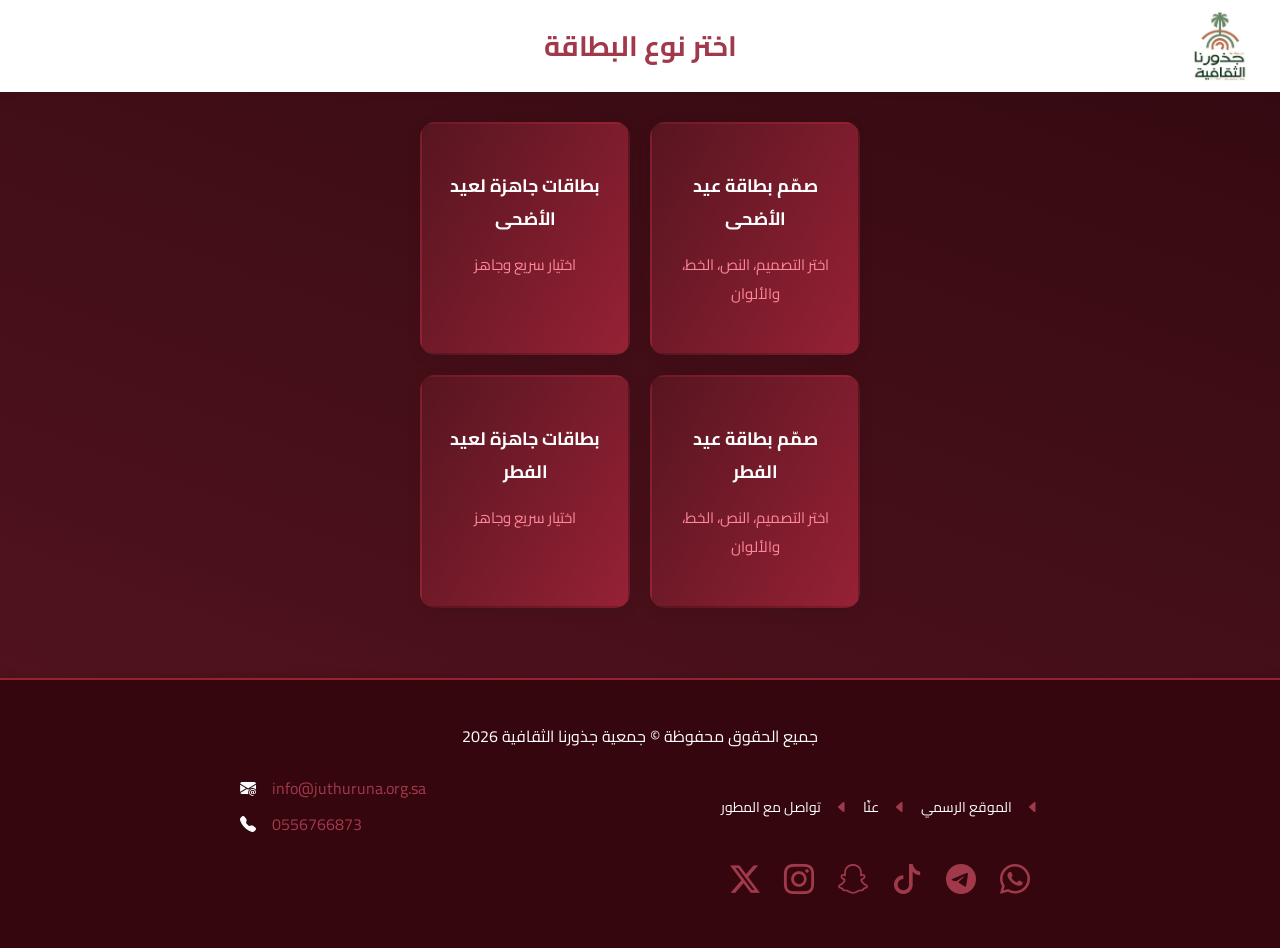
<file: index.html>
<!DOCTYPE html>
<html lang="ar" dir="rtl">
<head>
  <meta charset="UTF-8" />
  <meta name="viewport" content="width=device-width, initial-scale=1.0"/>
  <title>جمعية جذورنا الثقافية</title>
  <link rel="icon" href="logo2.png" type="image/png">
  <link rel="stylesheet" href="style.css">
  <link rel="stylesheet" href="https://cdn.jsdelivr.net/npm/bootstrap-icons/font/bootstrap-icons.css">
</head>
<body>

  <header>
    <img src="logo.png" alt="Logo" class="logo">
    <h1>اختر نوع البطاقة</h1>
  </header>

  <main class="home-container">
    
    <div class="card-option" onclick="goTo('eidcardop1.html')">
      <h2> صمّم بطاقة عيد الأضحى </h2>
      <p>اختر التصميم، النص، الخط، والألوان</p>
    </div>

    <div class="card-option" onclick="goTo('eidcard1.html')">
      <h2> بطاقات جاهزة  لعيد الأضحى</h2>
      <p>اختيار سريع وجاهز</p>
    </div>

    <div class="card-option" onclick="goTo('eidcardop.html')">
      <h2> صمّم بطاقة عيد الفطر </h2>
      <p>اختر التصميم، النص، الخط، والألوان</p>
    </div>

    <div class="card-option" onclick="goTo('eidcard.html')">
      <h2> بطاقات جاهزة  لعيد الفطر</h2>
      <p>اختيار سريع وجاهز</p>
    </div>

  </main>

  <footer class="footer">
    <p>جميع الحقوق محفوظة © جمعية جذورنا الثقافية 2026</p>
  <div class="footer-content">
    <div class="footer-links">
      <i class="bi bi-caret-left-fill"></i>
      <a href="https://www.juthuruna.org.sa/">الموقع الرسمي</a>
      <i class="bi bi-caret-left-fill"></i>
      <a href="https://www.juthuruna.org.sa/about/">عنّا</a>
      <i class="bi bi-caret-left-fill"></i>
      <a href="mailto:mawbj@outlook.com">تواصل مع المطور</a>
    </div>

    <div class="footer-contact">
      <p>
      <a href="mailto:info@juthuruna.org.sa">info@juthuruna.org.sa</a>
      <i class="bi bi-envelope-at-fill"></i>
      </p>

      <p>
      <a href="tel:0556766873">0556766873</a>
      <i class="bi bi-telephone-fill"></i>
      </p>
    </div>

    <div class="footer-social">
      <a href="https://wa.me/966556766873"><i class="bi bi-whatsapp"></i></a>
      <a href="https://t.me/juthurona"><i class="bi bi-telegram"></i></a>
      <a href="https://www.tiktok.com/@juthurona"><i class="bi bi-tiktok"></i></a>
      <a href="https://snapchat.com/t/JIA0GfdC"><i class="bi bi-snapchat"></i></a>
      <a href="https://www.instagram.com/juthurona/"><i class="bi bi-instagram"></i></a>
      <a href="https://x.com/juthurona"><i class="bi bi-twitter-x"></i></a>
      </p>
    </div>
  </div>
  </footer>

  <script>
    function goTo(page) {
      window.location.href = page;
    }
  </script>

</body>
</html>
</file>
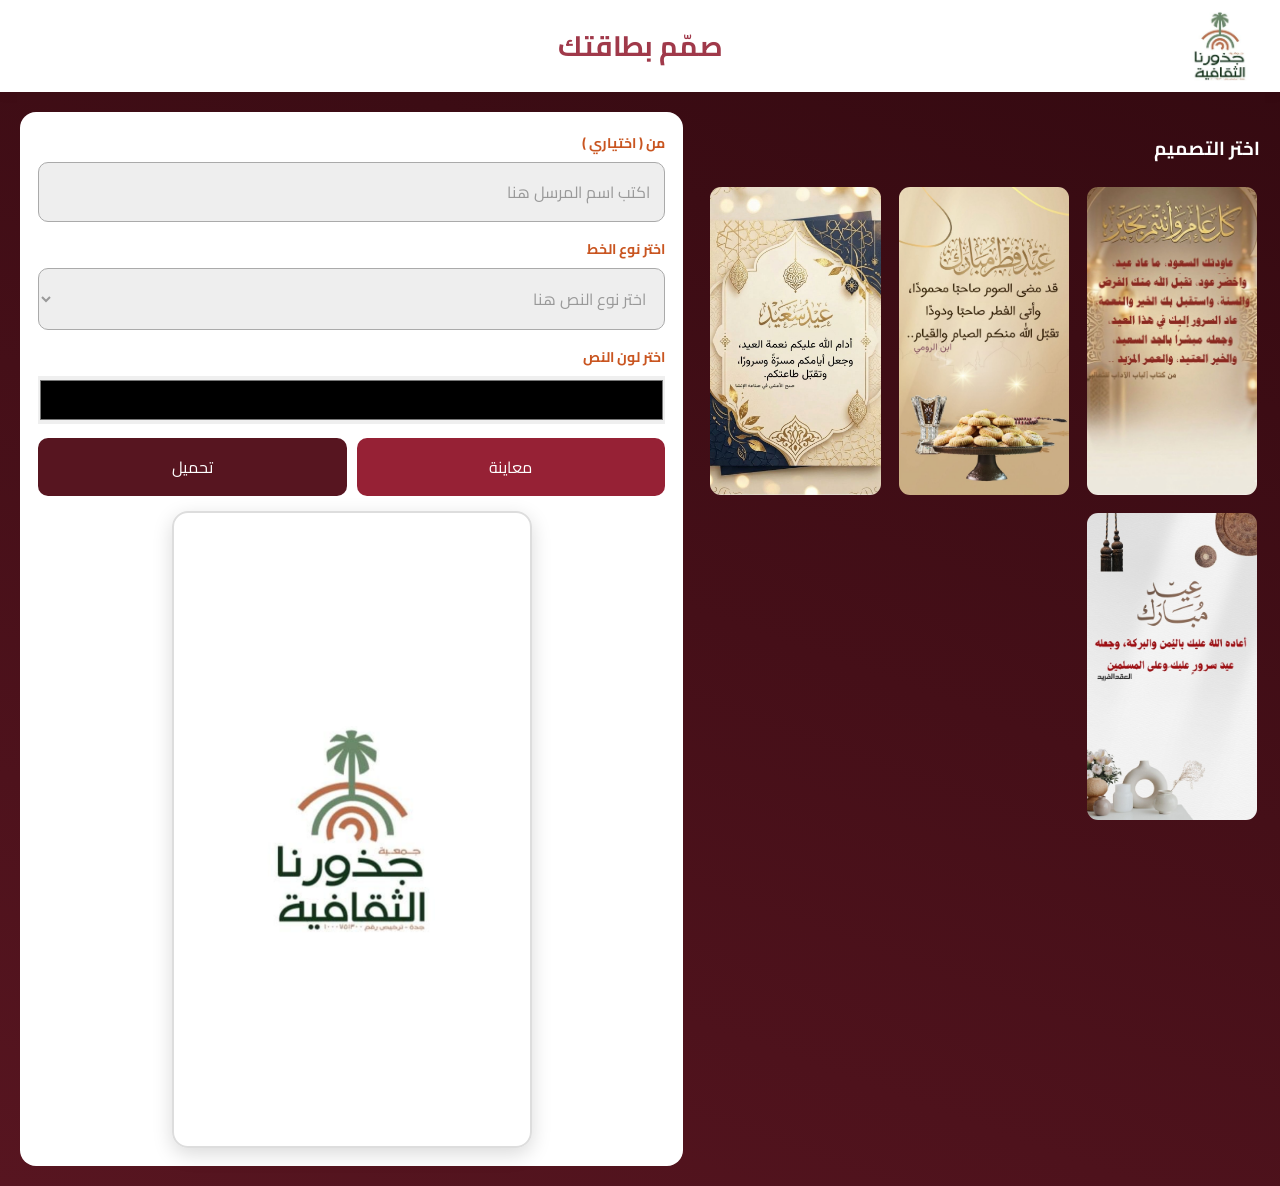
<file: eidcard.html>
<!DOCTYPE html>
<html lang="ar" dir="rtl">
<head>
  <meta charset="UTF-8" />
  <meta name="viewport" content="width=device-width, initial-scale=1.0" />
  <title>جمعية جذورنا الثقافية </title>
  <link rel="icon" href="logo2.png" type="image/png"> 
  <link rel="stylesheet" href="style.css" />
</head>
<body>

  <header>
    <img src="logo.png" alt="Logo" class="logo">
    <h1>صمّم بطاقتك</h1>
  </header>

  <main class="container">

    <section class="design-section">
      <h3>اختر التصميم</h3>
      <div class="designs">
        <img src="eiddesign1.png" onclick="selectDesign(this)">
        <img src="eiddesign2.png" onclick="selectDesign(this)">
        <img src="eiddesign3.png" onclick="selectDesign(this)">
        <img src="eiddesign4.png" onclick="selectDesign(this)">
      </div>
    </section>

    <section class="editor-section">

      <label class="color-label">من ( اختياري )</label>
      <input
       type="text"
       id="fromInput"
       placeholder="اكتب اسم المرسل هنا"
       />

      <label class="font-label">اختر نوع الخط</label>
      <select id="fontSelect">
      <option value="Amiri" disabled selected>اختر نوع النص هنا</option>
      <option value="Cairo">Cairo</option>
      <option value="Amiri">Amiri</option>
      <option value="Tajawal">Tajawal</option>
      <option value="Changa">Changa</option>
      </select>

     <label class="color-label">اختر لون النص</label>
      <input
        type="color"
        id="colorInput"
        value="#000000"
      />
      
      <div class="buttons">
        <button onclick="generate()">معاينة</button>
        <button class="download" onclick="download()">تحميل</button>
      </div>

      <div class="canvas-wrapper">
        <canvas id="canvas" width="675" height="1200"></canvas>
      </div>
    </section>

  </main>

  <script src="basicscript.js"></script>
</body>
</html>
</file>
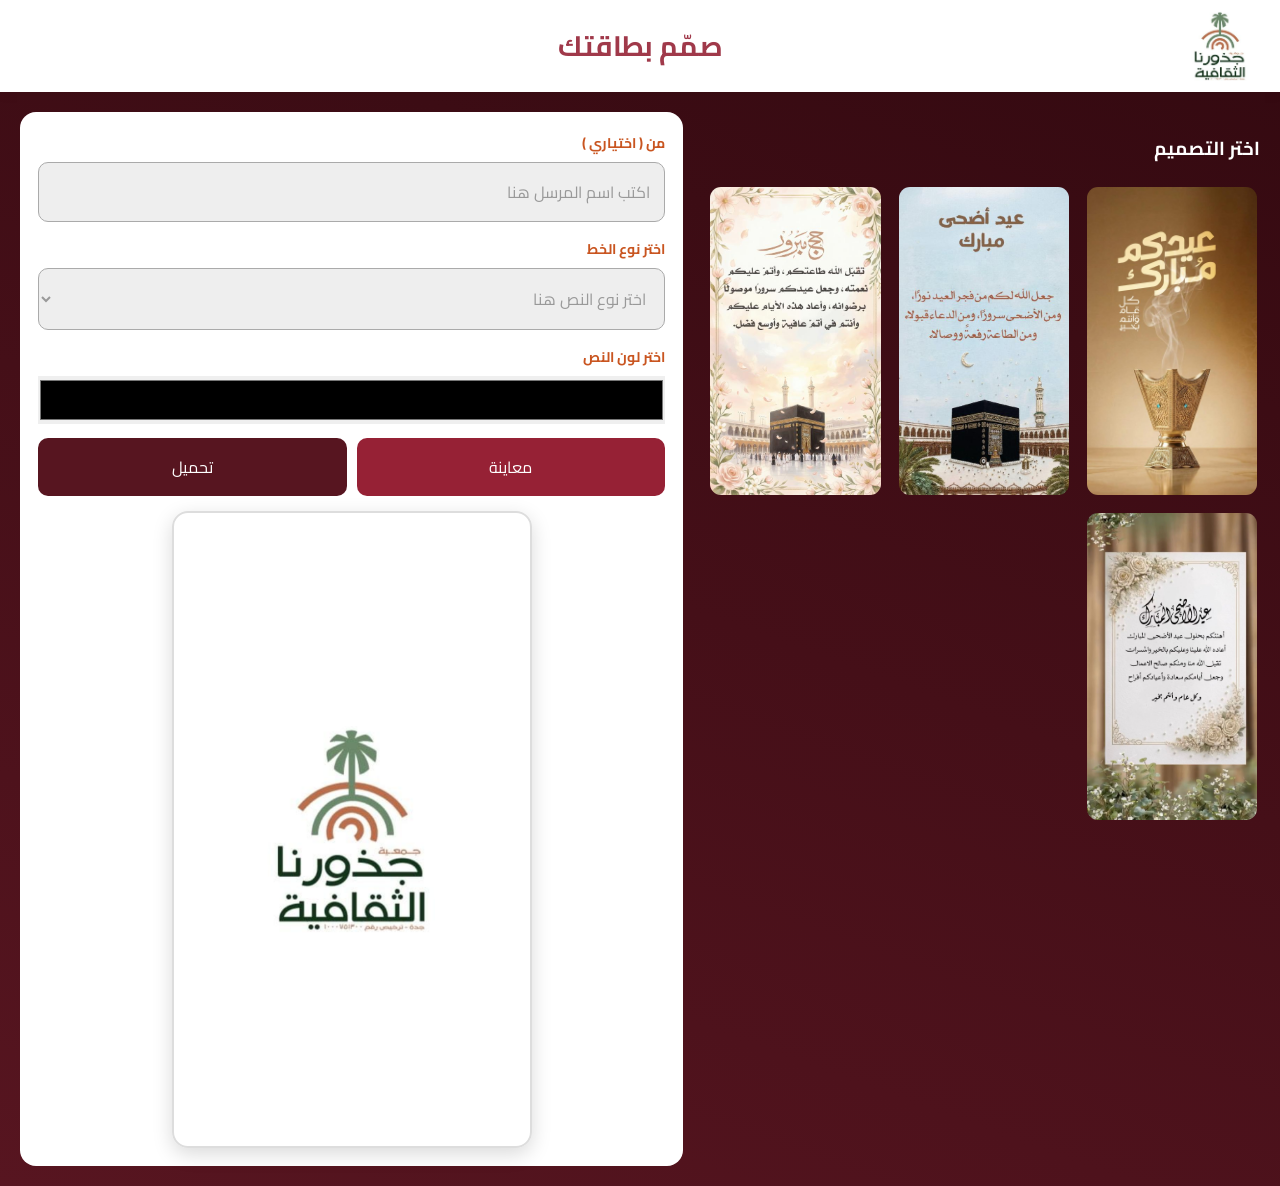
<file: eidcard1.html>
<!DOCTYPE html>
<html lang="ar" dir="rtl">
<head>
  <meta charset="UTF-8" />
  <meta name="viewport" content="width=device-width, initial-scale=1.0" />
  <title>جمعية جذورنا الثقافية </title>
  <link rel="icon" href="logo2.png" type="image/png"> 
  <link rel="stylesheet" href="style.css" />
</head>
<body>

  <header>
    <img src="logo.png" alt="Logo" class="logo">
    <h1>صمّم بطاقتك</h1>
  </header>

  <main class="container">

    <section class="design-section">
      <h3>اختر التصميم</h3>
      <div class="designs">
        <img src="eiddesign11.png" onclick="selectDesign(this)">
        <img src="eiddesign21.png" onclick="selectDesign(this)">
        <img src="eiddesign31.png" onclick="selectDesign(this)">
        <img src="eiddesign41.png" onclick="selectDesign(this)">
      </div>
    </section>

    <section class="editor-section">

      <label class="color-label">من ( اختياري )</label>
      <input
       type="text"
       id="fromInput"
       placeholder="اكتب اسم المرسل هنا"
       />

      <label class="font-label">اختر نوع الخط</label>
      <select id="fontSelect">
      <option value="Amiri" disabled selected>اختر نوع النص هنا</option>
      <option value="Cairo">Cairo</option>
      <option value="Amiri">Amiri</option>
      <option value="Tajawal">Tajawal</option>
      <option value="Changa">Changa</option>
      </select>

     <label class="color-label">اختر لون النص</label>
      <input
        type="color"
        id="colorInput"
        value="#000000"
      />
      
      <div class="buttons">
        <button onclick="generate()">معاينة</button>
        <button class="download" onclick="download()">تحميل</button>
      </div>

      <div class="canvas-wrapper">
        <canvas id="canvas" width="675" height="1200"></canvas>
      </div>
    </section>

  </main>

  <script src="basicscript.js"></script>
</body>
</html>
</file>
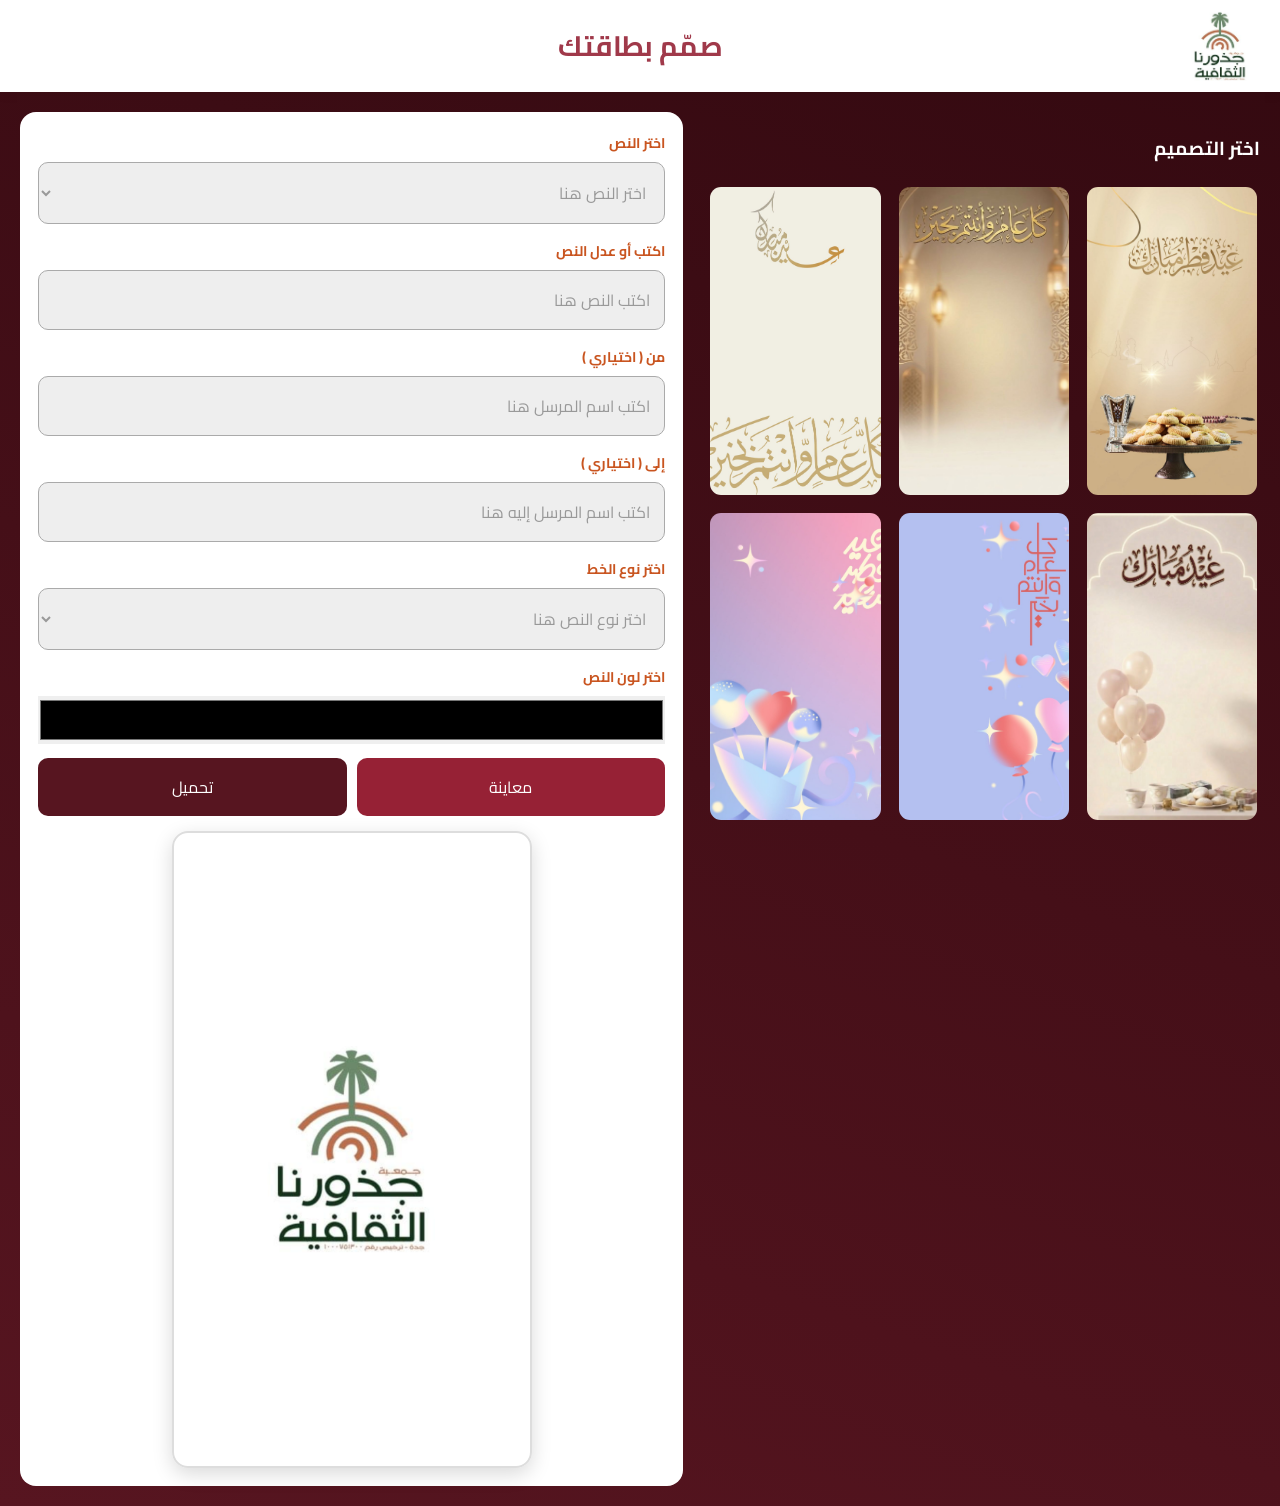
<file: eidcardop.html>
<!DOCTYPE html>
<html lang="ar" dir="rtl">
<head>
  <meta charset="UTF-8" />
  <meta name="viewport" content="width=device-width, initial-scale=1.0" />
  <title>جمعية جذورنا الثقافية </title>
  <link rel="icon" href="logo2.png" type="image/png"> 
  <link rel="stylesheet" href="style.css" />
</head>
<body>

  <header>
    <img src="logo.png" alt="Logo" class="logo">
    <h1>صمّم بطاقتك</h1>
  </header>

  <main class="container">

    <section class="design-section">
      <h3>اختر التصميم</h3>
      <div class="designs">
        <img src="eiddesignop1.png" onclick="selectDesign(this)">
        <img src="eiddesignop2.png" onclick="selectDesign(this)">
        <img src="eiddesignop3.png" onclick="selectDesign(this)">
        <img src="eiddesignop4.png" onclick="selectDesign(this)">
        <img src="eiddesignop5.png" onclick="selectDesign(this)">
        <img src="eiddesignop6.png" onclick="selectDesign(this)">
      </div>
    </section>

    <section class="editor-section">
    <label class="text-label">اختر النص </label>
      
    <select id="presetTextSelect">
    <option value="" disabled selected>اختر النص هنا</option>

    <option 
    value="«جعل اللهُ عيدكم عيدَ بركةٍ ومغفرة، وألبسكم فيه لباس العافية.»">
    «جعل اللهُ عيدكم عيدَ بركةٍ ومغفرة، وألبسكم فيه لباس العافية.»
    </option>

    <option 
    value="هنّأك اللهُ بالعيد، وتقبَّل طاعتك، وأتمَّ عليك نعمته.">
    هنّأك اللهُ بالعيد، وتقبَّل طاعتك، وأتمَّ عليك نعمته.
    </option>

    <option 
    value="أعاده الله عليكم أعوامًا عديدة، وأزمنةً مديدة، وأنتم في خيرٍ وعافية">
    أعاده الله عليكم أعوامًا عديدة، وأزمنةً مديدة، وأنتم في خيرٍ وعافية
    </option>

    <option 
    value="«تقبَّلَ اللهُ صيامكم، وباركَ لكم في عيدكم»">
    «تقبَّلَ اللهُ صيامكم، وباركَ لكم في عيدكم»
    </option>

    <option 
    value="«هنَّأكم اللهُ بالعيد، وأتمَّ عليكم النعمة»">
    «هنَّأكم اللهُ بالعيد، وأتمَّ عليكم النعمة»
    </option>

    <option 
    value="أدام الله بهجة أعيادكم بقرب من تحبون، وطاب بكم العيد، ودمتم لأحبابكم أعياداً وأفراحاً.">
    أدام الله بهجة أعيادكم بقرب من تحبون، وطاب بكم العيد، ودمتم لأحبابكم أعياداً وأفراحاً.
    </option>

    <option 
    value="كل عيد وعين الله تحرسكم حتى يعود لكم بالخير أزماناً">
    كل عيد وعين الله تحرسكم حتى يعود لكم بالخير أزماناً
    </option>


    <option 
    value="تقبل الله بالغفران طاعاتكم وزادكم بالتقى عزاً وإيماناً">
    تقبل الله بالغفران طاعاتكم وزادكم بالتقى عزاً وإيماناً
    </option>
    </select>


      <label class="color-label">اكتب أو عدل النص</label>
      <input
       type="text"
       id="textInput"
       placeholder="اكتب النص هنا"
       />

      <label class="color-label">من ( اختياري )</label>
      <input
       type="text"
       id="fromInput"
       placeholder="اكتب اسم المرسل هنا"
       />

      <label class="color-label">إلى ( اختياري )</label>
      <input
       type="text"
       id="toInput"
       placeholder="اكتب اسم المرسل إليه هنا"
       /> 

      <label class="font-label">اختر نوع الخط</label>
      <select id="fontSelect">
      <option value="Amiri" disabled selected>اختر نوع النص هنا</option>
      <option value="Cairo">Cairo</option>
      <option value="Amiri">Amiri</option>
      <option value="Tajawal">Tajawal</option>
      <option value="Changa">Changa</option>
      </select>

     <label class="color-label">اختر لون النص</label>
      <input
        type="color"
        id="colorInput"
        value="#000000"
      />
      
      <div class="buttons">
        <button onclick="generate()">معاينة</button>
        <button class="download" onclick="download()">تحميل</button>
      </div>

      <div class="canvas-wrapper">
        <canvas id="canvas" width="675" height="1200"></canvas>
      </div>
    </section>

  </main>

  <script src="script.js"></script>
</body>
</html>
</file>
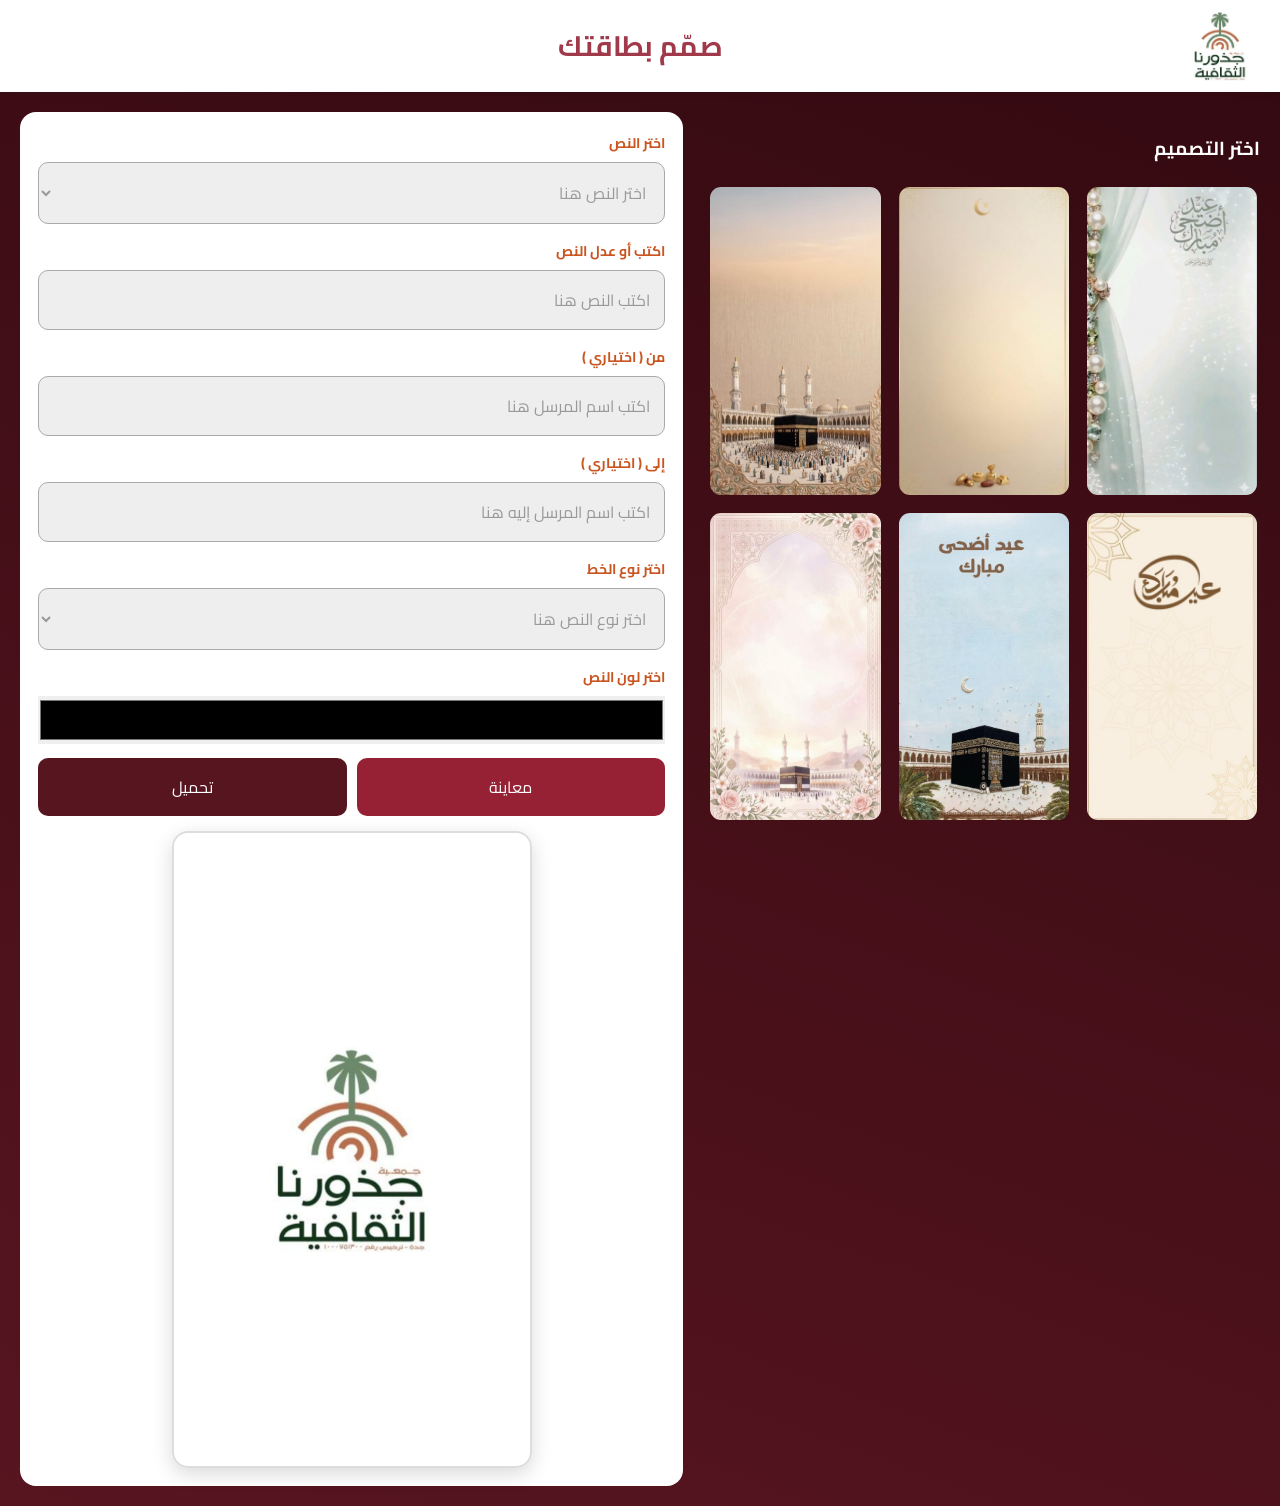
<file: eidcardop1.html>
<!DOCTYPE html>
<html lang="ar" dir="rtl">
<head>
  <meta charset="UTF-8" />
  <meta name="viewport" content="width=device-width, initial-scale=1.0" />
  <title>جمعية جذورنا الثقافية </title>
  <link rel="icon" href="logo2.png" type="image/png"> 
  <link rel="stylesheet" href="style.css" />
</head>
<body>

  <header>
    <img src="logo.png" alt="Logo" class="logo">
    <h1>صمّم بطاقتك</h1>
  </header>

  <main class="container">

    <section class="design-section">
      <h3>اختر التصميم</h3>
      <div class="designs">
        <img src="eiddesignop11.png" onclick="selectDesign(this)">
        <img src="eiddesignop21.png" onclick="selectDesign(this)">
        <img src="eiddesignop31.png" onclick="selectDesign(this)">
        <img src="eiddesignop41.png" onclick="selectDesign(this)">
        <img src="eiddesignop51.png" onclick="selectDesign(this)">
        <img src="eiddesignop61.png" onclick="selectDesign(this)">
      </div>
    </section>

    <section class="editor-section">
    <label class="text-label">اختر النص </label>
      
    <select id="presetTextSelect">
    <option value="" disabled selected>اختر النص هنا</option>

    <option 
    value="تقبّل الله طاعتكم، وأتمّ عليكم نعمته، وجعل عيدكم سرورًا موصولًا برضوانه، وأعاد هذه الأيام عليكم وأنتم في أتمّ عافية وأوسع فضل.">
    تقبّل الله طاعتكم، وأتمّ عليكم نعمته، وجعل عيدكم سرورًا موصولًا برضوانه، وأعاد هذه الأيام عليكم وأنتم في أتمّ عافية وأوسع فضل.
    </option>

    <option 
    value="جعل الله لكم من فجر العيد نورًا، ومن الأضحى سرورًا، ومن الدعاء قبولًا، ومن الطاعة رفعةً ووصالًا.">
    جعل الله لكم من فجر العيد نورًا، ومن الأضحى سرورًا، ومن الدعاء قبولًا، ومن الطاعة رفعةً ووصالًا.
    </option>

    <option 
    value="هذا يومٌ أشرقت فيه مواسم الرحمة، وتعطّرت بأنفاس الطاعة، فأسأل الله أن يكسوكم فيه لباس الرضا، ويكتب لكم من الخير أوفر الحظ والنصيب.">
    هذا يومٌ أشرقت فيه مواسم الرحمة، وتعطّرت بأنفاس الطاعة، فأسأل الله أن يكسوكم فيه لباس الرضا، ويكتب لكم من الخير أوفر الحظ والنصيب.
    </option>

    <option 
    value="أهنئكم بعيدٍ جعله الله شعارًا للتوحيد، ومظهرًا للفرح المشروع، فبارك الله لكم في أيامكم، وأدام عليكم المسرّات.">
    أهنئكم بعيدٍ جعله الله شعارًا للتوحيد، ومظهرًا للفرح المشروع، فبارك الله لكم في أيامكم، وأدام عليكم المسرّات.
    </option>

    <option 
    value="حلّ العيدُ ضيفًا كريمًا، يحمل للنفوس بشائر الرحمة، وللقلوب أنس اللقاء، فأهدي إليكم تهنئةً يعبق بها الودّ، مقرونةً بصادق الدعوات أن يبارك الله لكم في الأهل والعمر والعمل.">
    حلّ العيدُ ضيفًا كريمًا، يحمل للنفوس بشائر الرحمة، وللقلوب أنس اللقاء، فأهدي إليكم تهنئةً يعبق بها الودّ، مقرونةً بصادق الدعوات أن يبارك الله لكم في الأهل والعمر والعمل.
    </option>

    <option 
    value="تقبّل الله من الحجيج حجّهم، ومن المسلمين صالح أعمالهم، وجعل عيدكم مغفرةً ورحمةً وعتقًا من النار.">
    تقبّل الله من الحجيج حجّهم، ومن المسلمين صالح أعمالهم، وجعل عيدكم مغفرةً ورحمةً وعتقًا من النار.
    </option>

    </select>


      <label class="color-label">اكتب أو عدل النص</label>
      <input
       type="text"
       id="textInput"
       placeholder="اكتب النص هنا"
       />

      <label class="color-label">من ( اختياري )</label>
      <input
       type="text"
       id="fromInput"
       placeholder="اكتب اسم المرسل هنا"
       />

      <label class="color-label">إلى ( اختياري )</label>
      <input
       type="text"
       id="toInput"
       placeholder="اكتب اسم المرسل إليه هنا"
       /> 

      <label class="font-label">اختر نوع الخط</label>
      <select id="fontSelect">
      <option value="Amiri" disabled selected>اختر نوع النص هنا</option>
      <option value="Cairo">Cairo</option>
      <option value="Amiri">Amiri</option>
      <option value="Tajawal">Tajawal</option>
      <option value="Changa">Changa</option>
      </select>

     <label class="color-label">اختر لون النص</label>
      <input
        type="color"
        id="colorInput"
        value="#000000"
      />
      
      <div class="buttons">
        <button onclick="generate()">معاينة</button>
        <button class="download" onclick="download()">تحميل</button>
      </div>

      <div class="canvas-wrapper">
        <canvas id="canvas" width="675" height="1200"></canvas>
      </div>
    </section>

  </main>

  <script src="script.js"></script>
</body>
</html>
</file>
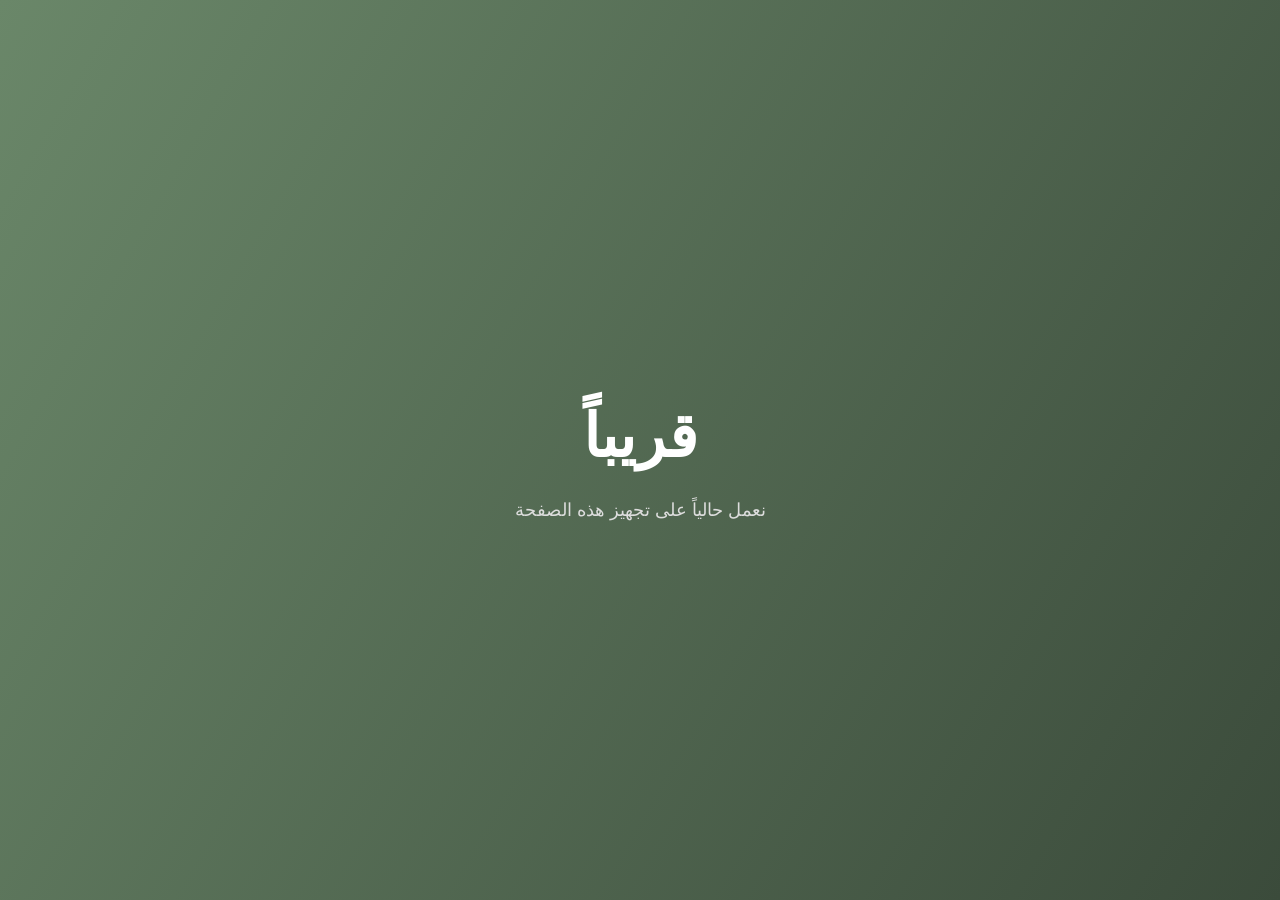
<file: soon.html>
<!DOCTYPE html>
<html lang="ar" dir="rtl">
<head>
  <meta charset="UTF-8" />
  <meta name="viewport" content="width=device-width, initial-scale=1.0"/>
  <title>جمعية جذورنا الثقافية</title>
  <link rel="icon" href="logo2.png" type="image/png">

  <style>
    body {
      margin: 0;
      height: 100vh;
      display: flex;
      flex-direction: column;
      justify-content: center;
      align-items: center;
      background: linear-gradient(300deg, #3b4b3b, #6A8769);
      color: #fff;
      font-family: "Cairo", Arial, sans-serif;
      text-align: center;
    }

    h1 {
      font-size: 60px;
      margin-bottom: 10px;
    }

    p {
      font-size: 18px;
      color: #ddd;
    }
  </style>
</head>
<body>

  <h1>قريباً</h1>
  <p>نعمل حالياً على تجهيز هذه الصفحة</p>

</body>
</html>
</file>
<file: style.css>
@import url('https://fonts.googleapis.com/css2?family=Amiri:wght@400;700&family=Cairo:wght@400;700&family=Changa:wght@400;700&family=Tajawal:wght@400;700&display=swap');

* {
  box-sizing: border-box;
  font-family: "Cairo", Arial, sans-serif;
}

body {
  margin: 0;
  background: linear-gradient(200deg, #330910, #571520);
  color: #fff;
  display: flex;
  flex-direction: column;
  min-height: 100vh;
}

header {
  position: relative;
  display: flex;
  justify-content: center;
  align-items: center;

  padding: 20px;
  background: #ffffff;
  box-shadow: 0 4px 10px rgba(0, 0, 0, 0.05);
}

header h1 {
  margin: 0;
  font-size: 28px;
  font-weight: 700;
  color: #a0394a;
}
.logo {
  position: absolute;
  right: 30px; 
  height: 70px;
  width: auto;
  object-fit: contain;
}

.container {
  display: grid;
  grid-template-columns: 1fr 1.2fr;
  gap: 24px;
  padding: 20px;
}

.designs {
  display: grid;
  grid-template-columns: repeat(auto-fill, minmax(160px, 1fr));
  gap: 12px;
}

.designs img {
  width: 100%;
  aspect-ratio: 9 / 16;
  object-fit: cover;
  border-radius: 14px;
  cursor: pointer;
  border: 3px solid transparent;
  transition: 0.2s ease;
}

.designs img.selected {
  border-color: #000;
}

.editor-section {
  background: #fff;
  padding: 18px;
  border-radius: 16px;
}

.text-label,
.color-label,
.font-label {
  display: block;
  margin-bottom: 6px;
  font-size: 14px;
  font-weight: 700;
  text-align: right;
  color: #c95520;
}

.editor-section input[type="text"],
.editor-section select {
  width: 100%;
  padding: 14px;
  font-size: 16px;
  margin-bottom: 14px;
  border-radius: 10px;
  background: #eeeeee;
  border: 1px solid #aaaaaa;
}

input[type="color"] {
  width: 100%;
  height: 48px;
  border: none;
  padding: 0;
  margin-bottom: 14px;
  cursor: pointer;
}

.buttons {
  display: flex;
  gap: 10px;
  margin-bottom: 15px;
}

button {
  flex: 1;
  padding: 14px;
  font-size: 16px;
  border-radius: 10px;
  border: none;
  cursor: pointer;
  background: #962135;
  color: #fff;
}

button.download {
  background: #571520;
}

.canvas-wrapper {
  display: flex;
  justify-content: center;
}

canvas {
  width: 100%;
  max-width: 360px;
  height: auto;
  border-radius: 16px;
  background: url("wallpaper.png");
  background-size: cover;
  border: 2px solid #ddd;
  box-shadow: 0 6px 20px rgba(0,0,0,0.15);
}

@media (max-width: 900px) {
  .container {
    grid-template-columns: 1fr;
  }

  canvas {
    max-width: 100%;
  }
}

select {
  color: #999;
}
select:has(option:not([disabled]):checked) {
  color: #000000;
}
input::placeholder {
  color: #999;
}

.home-container {
  display: flex;
  flex-direction: column;
  gap: 20px;
  padding: 30px;
  max-width: 500px;
  margin: auto;
  display: grid;
  grid-template-columns: repeat(2, 1fr);
}

.card-option {
   background: linear-gradient(300deg, #962135, #571520);
  background-size: cover;
  color: #ffffff;
  padding: 30px 20px;
  border-radius: 15px;
  text-align: center;
  cursor: pointer;
  transition: 0.3s;

  border: 2px solid transparent;
  box-shadow: 0 4px 15px rgba(0,0,0,0.08);
}

.card-option:hover {
  transform: translateY(-5px);
  border-color: #000;
}

.card-option h2 {
  margin-bottom: 10px;
  font-size: 18px;
}

.card-option p {
  color: #ff879b;
  font-size: 15px;
}

.footer {
  margin-top: 40px;
  background: #35060e;
  color: #ffffff;
  padding: 25px 15px;
  text-align: center;
  border-top: 2px solid #962135;
  box-shadow: 0 -2px 10px rgba(0,0,0,0.1);
}

.footer-content {
  max-width: 800px;
  margin: auto;

  display: flex;
  justify-content: space-between;
  align-items: center;
  flex-wrap: wrap;
}

.footer-links {
  text-align: right;
}
.footer-links a {
  color: #fff;
  margin: 0 10px;
  text-decoration: none;
  font-size: 14px;
}

.footer-links a:hover {
  color: #a0394a;
  transition: 0.2s;
}

.footer-links i {
  color: #a0394a;
  font-size: 14px;
}

.footer-contact {
  text-align: left;
}
.footer-contact p {
  margin: 6px 0;
}

.footer-contact a {
  color: #a0394a;
  text-decoration: none;
  margin-left: 6px;
}

.footer-contact a:hover {
  color: #fff;
}
.footer-contact i {
  margin-right: 6px;
}

.footer-social {
    margin-top: 6px;
}

.footer-social a {
    font-size: 30px;
    color: #a0394a;
    margin: 10px;
}

@media (max-width: 600px) {
  .footer-content {
    flex-direction: column;
    gap: 15px;
  }

  .footer-links,
  .footer-contact {
    text-align: center;
  }

  .cards-container {
  grid-template-columns: 1fr; 
  }
}
</file>
